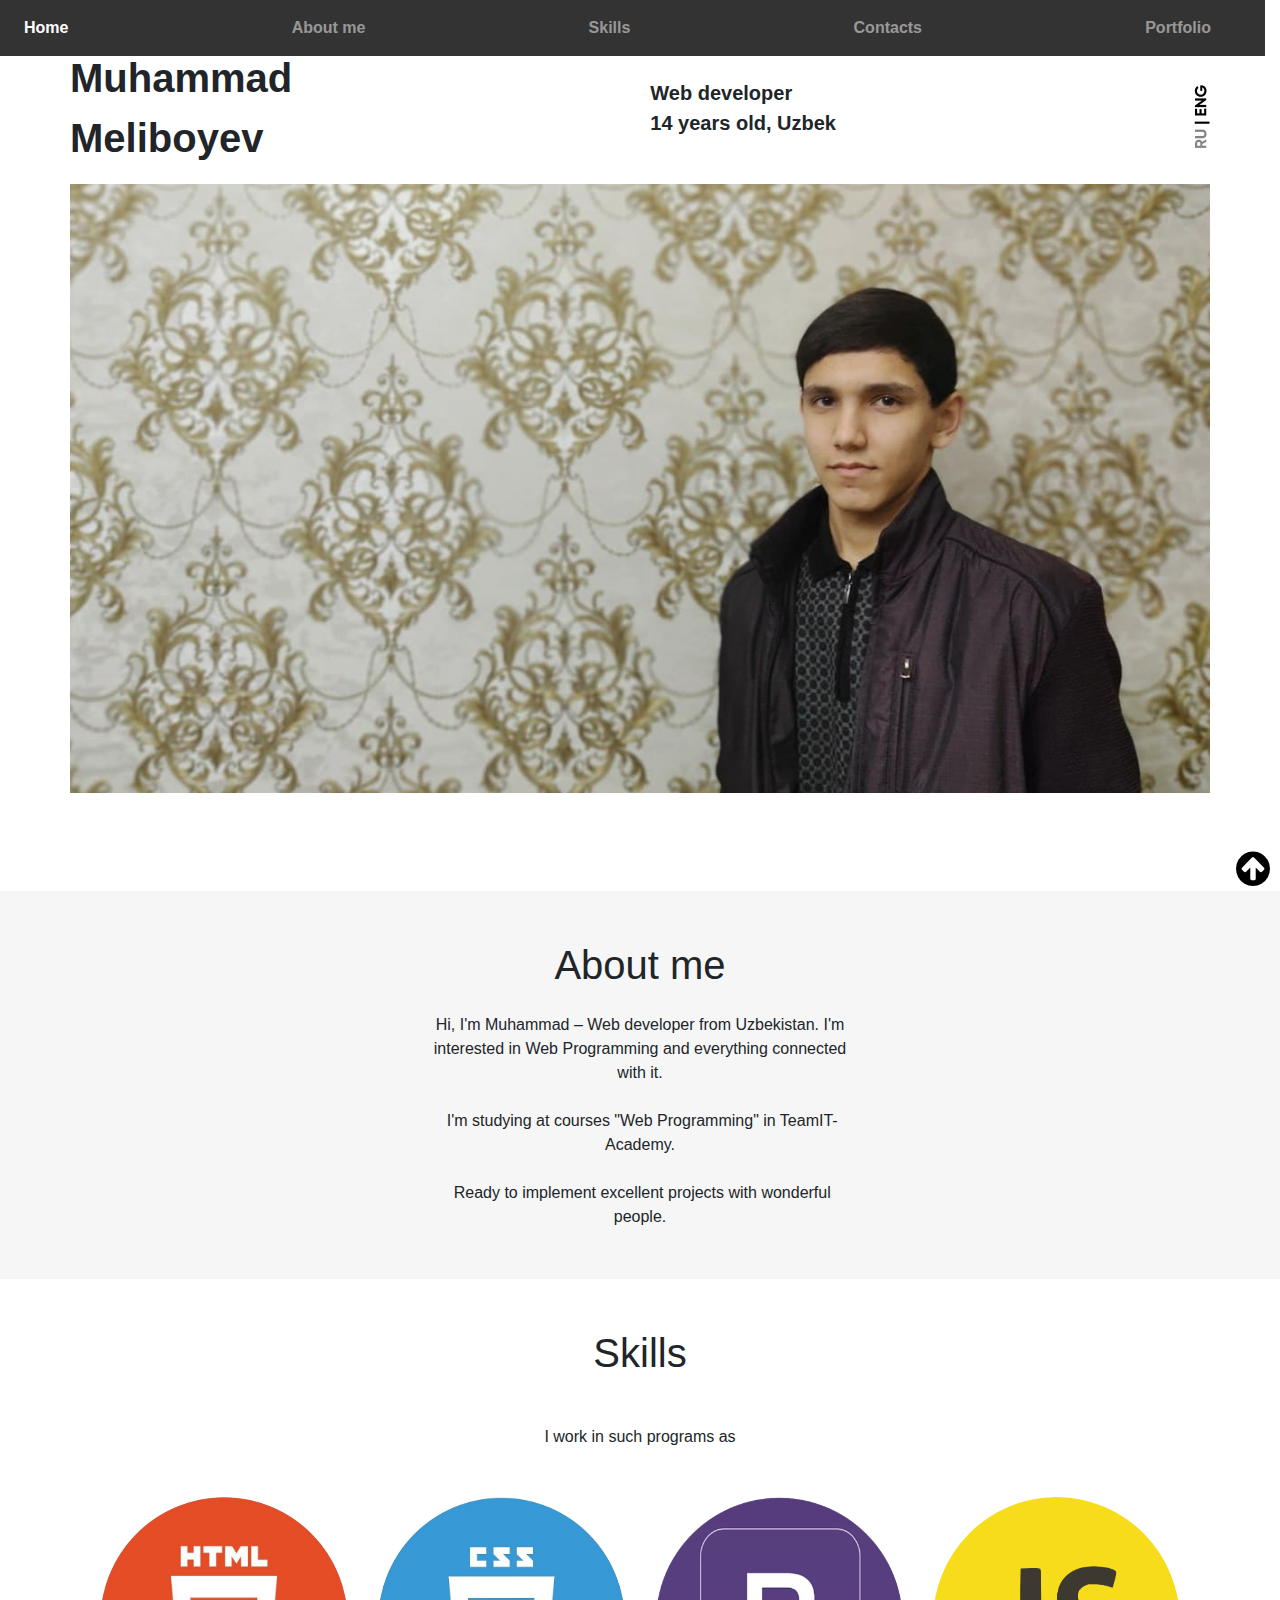
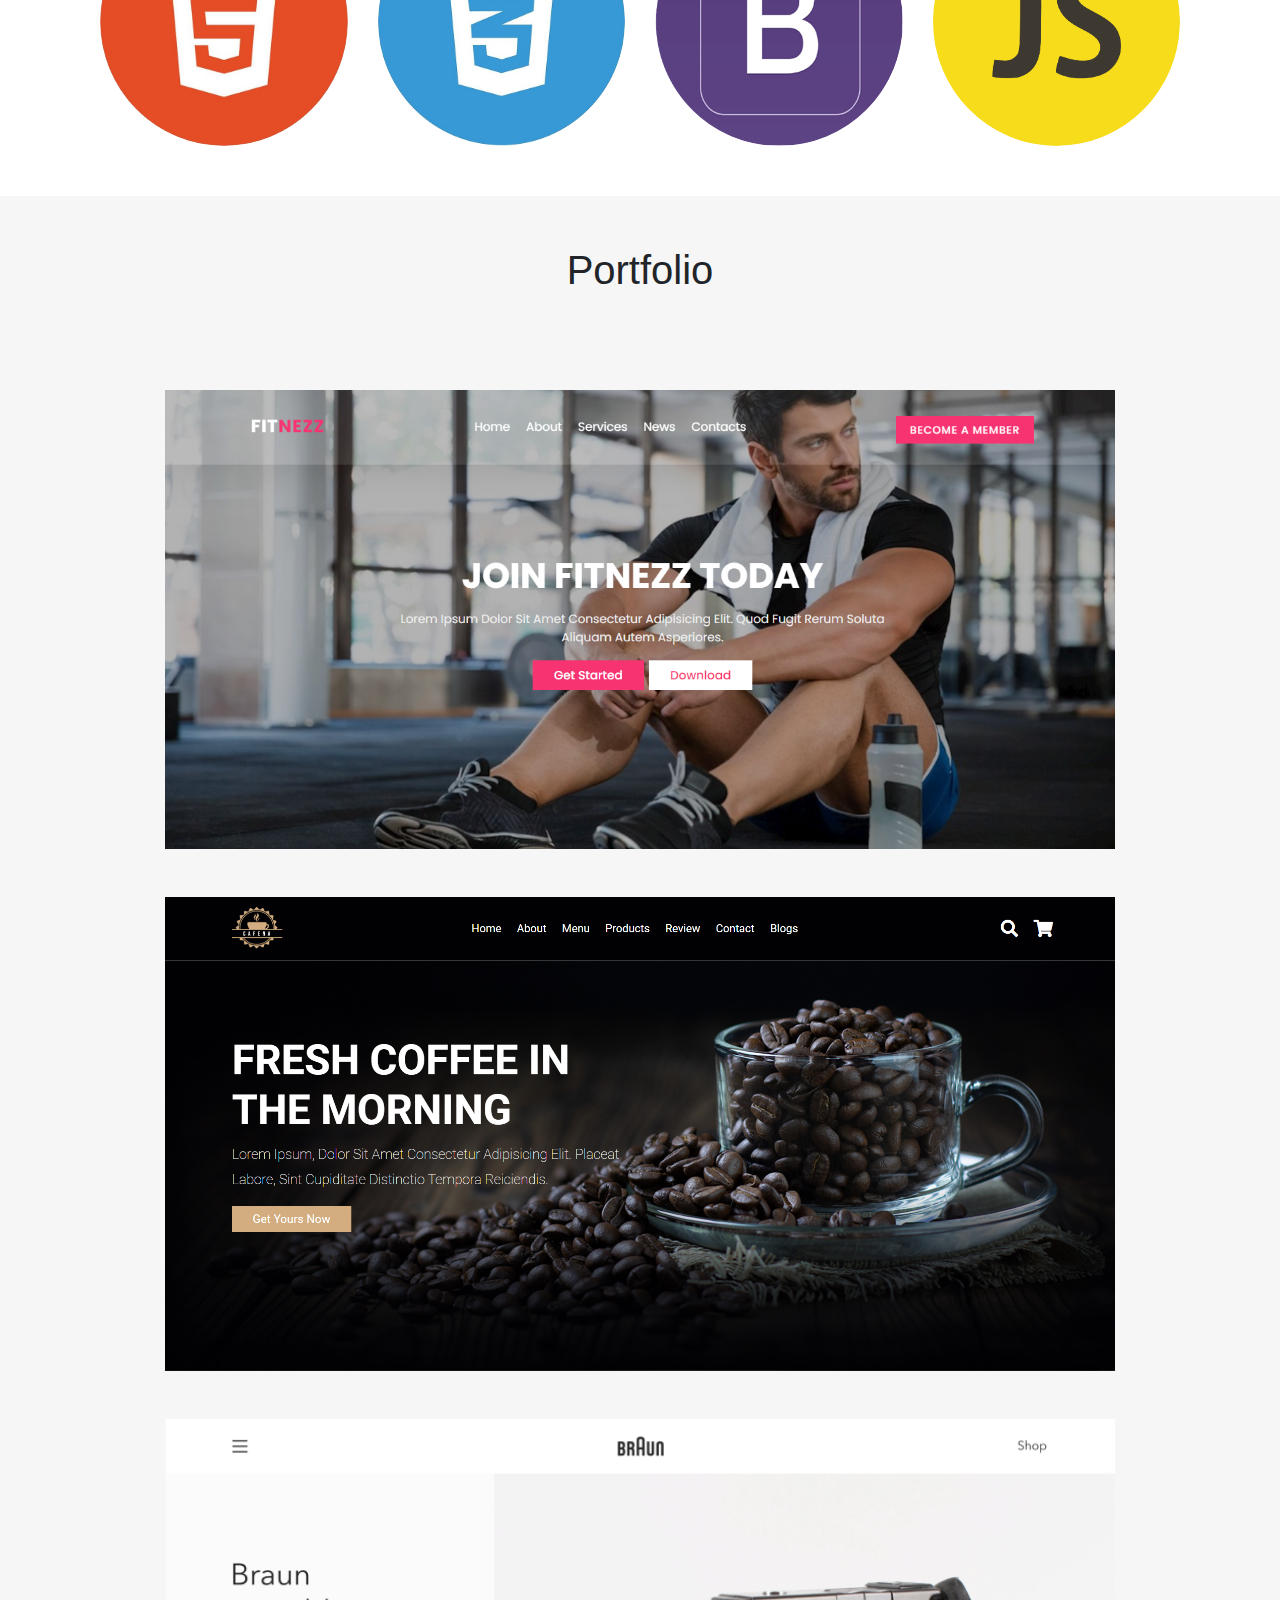
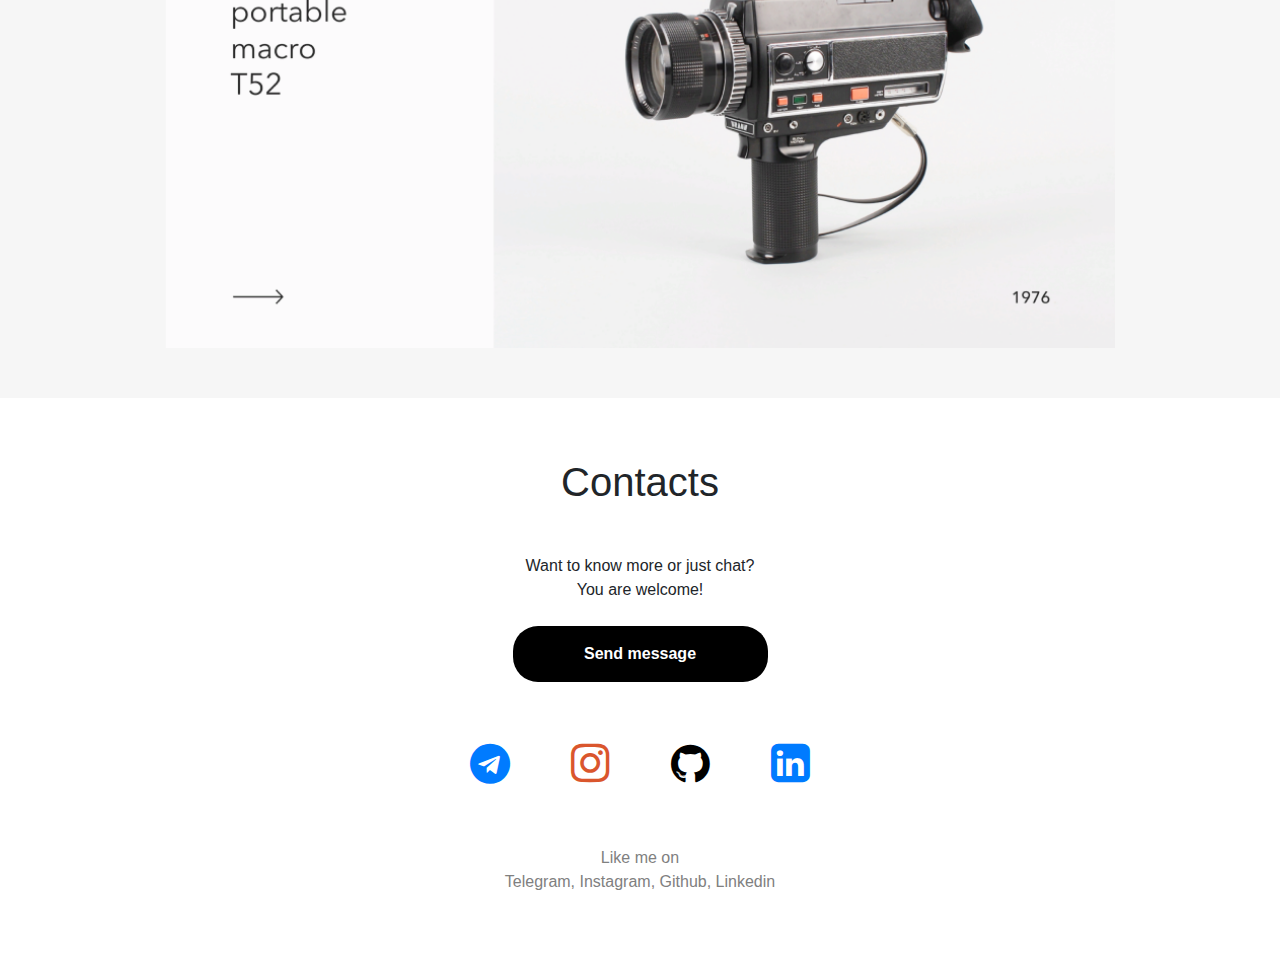
<file: index.html>
<!doctype html>
<html lang="en">

<head>
  <meta charset="utf-8">
  <meta name="viewport" content="width=device-width, initial-scale=1, shrink-to-fit=no">
  <link rel="stylesheet" href="./css/bootstrap.min.css">
  <link rel="stylesheet" href="./fonts/font-awesome.min.css">
  <link rel="stylesheet" href="./css/style.css">
  <link rel="icon" href="/photo_2021-11-23_21-48-38.jpg">
  <title>Portfolio Muhammad Meliboyev</title>
</head>

<body>
  <div class="strelka" style="position: fixed;right: 10px;bottom: 10px;z-index: 9;">
    <a href="#home"><i class="fa fa-arrow-circle-up"  style="font-size: 40px;color: black;" ></i></a>
  </div>
  <header id="home">
    <div class="container">
      <div class="row justify-content-between col-lg-12">
        <div class="navv d-flex col-lg-12 justify-content-center">
          <nav class="navbar navbar-expand-lg navbar-expand-md navbar-expand-sm navbar-dark col-lg-12"
            style="position: fixed;z-index: 10;background: #000;opacity: .8;">
            <button class="navbar-toggler" type="button" data-toggle="collapse" data-target="#navbarNavDropdown"
              aria-controls="navbarNavDropdown" aria-expanded="false" aria-label="Toggle navigation">
              <span class="navbar-toggler-icon"></span>
            </button>
            <div class="collapse navbar-collapse col-lg-12" id="navbarNavDropdown">
              <ul class="navbar-nav col-lg-12 justify-content-between">
                <li class="nav-item active">
                  <a class="nav-link" href="#">Home<span class="sr-only">(current)</span></a>
                </li>
                <li class="nav-item">
                  <a class="nav-link" href="#section">About me</a>
                </li>
                <li class="nav-item">
                  <a class="nav-link" href="#skills">Skills</a>
                </li>
                <li class="nav-item">
                  <a class="nav-link" href="#contacts">Contacts</a>
                </li>
                <li class="nav-item">
                  <a class="nav-link" href="#portfolio">Portfolio</a>
                </li>
              </ul>
            </div>
          </nav>
        </div>

      </div>
      <div style="margin-top: 100px;" class="row mt-5 align-items-center justify-content-between">
        <div class="blok">
          <p style="font-size: 40px; font-weight: 700;">Muhammad <br>Meliboyev</p>
        </div>
        <div class="blok">
          <p style="font-size: 20px; font-weight: 600;">Web developer<br>
            14 years old, Uzbek</p>
        </div>
        <div class="blok">
          <img src="./RU _ ENG (1).png" alt="">
        </div>
      </div>
      <div class="row">
        <img style="width: 100%; height: 100%;" src="./photo_2021-11-28_22-01-29.jpg" alt="">
      </div>
    </div>
  </header>

  <section class="mt-5">
    <div class="section_top" id="section">
      <div class="container">
        <h1 class="text-center">About me</h1>
        <p style="margin: auto;" class="col-lg-5 text-center mt-4">Hi, I'm Muhammad – Web developer from Uzbekistan.
          I'm interested in Web Programming and everything connected with it.</p>

        <p style="margin: auto;" class="col-lg-5 text-center mt-4"> I'm studying at courses "Web Programming" in
          TeamIT-Academy.</p>

        <p style="margin: auto;" class="col-lg-5 text-center mt-4"> Ready to implement excellent projects
          with wonderful people.</p>
      </div>
    </div>
    <div class="section_bottom" id="skills">
      <div class="container">
        <h1 class="text-center">Skills</h1>
        <p class="mt-5 text-center">I work in such programs as</p>
        <div class="row justify-content-center mt-5" style="margin: auto;">
          <div class="col-lg-3 col-md-4 col-sm-6 col-6">
            <img class="lgo" style="width: 100%; height: 100%;margin: auto;" src="/html5.jpg" alt="">
          </div>
          <div class="col-lg-3 col-md-4 col-sm-6 col-6">
            <img class="lgo" style="width: 100%; height: 100%;margin: auto;"
              src="/flat,750x,075,f-pad,750x1000,f8f8f8.u2.jpg" alt="">
          </div>
          <div class="col-lg-3 col-md-4 col-sm-6 col-6">
            <img class="lgo" style="width: 100%; height: 100%;margin: auto;" src="/bootstrap.png" alt="">
          </div>
          <div class="col-lg-3 col-md-4 col-sm-6 col-6">
            <img class="lgo" style="width: 100%; height: 100%;margin: auto;" src="/3a49c13b207c20bdf1fac243a9a8bc6b.png"
              alt="">
          </div>
        </div>
      </div>
    </div>
  </section>

  <main id="portfolio">
    <div class="container">
      <h1 style="text-align: center;">Portfolio</h1>
      <div class="row flex-column mt-5 justify-content-center">
        <div class="col-lg-10 mt-5 raasm" style="margin: auto; ">
           <a href="https://fitnezz-gym.netlify.app/"><img src="./fitnes.png" style="width: 100%; height: 100%;" alt=""></a>
        </div>
        <div class="col-lg-10 mt-5 raasm" style="margin: auto; ">
          <a href="https://caffena.netlify.app/"><img src="./cafena.png" style="width: 100%; height: 100%;" alt=""></a>
        </div>
        <div class="col-lg-10 mt-5 raasm" style="margin: auto; ">
          <img src="./reebok_web (1).png" style="width: 100%; height: 100%;" alt="">
        </div>
      </div>
    </div>
  </main>

  <footer id="contacts">
    <div class="container">
      <h1 class="text-center">Contacts</h1>
      <p class="text-center mt-5">Want to know more or just chat? <br>
        You are welcome!</p>
      <div class="row mt-4 justify-content-center">
        <a class="col-lg-3 col-md-4 col-sm-6 col-8" href="./contact.html" style="margin: auto;">
          <button class="knopka btn col-lg-12 col-md-12 col-sm-12 col-12" style="margin: auto;">Send
            message</button>
        </a>
      </div>
      <div class="row mt-5 col-lg-4 justify-content-between align-items-center" style="margin: auto;">
        <a href=" https://t.me/muhammad_meliboyev"><i style="font-size: 40px;" class="fa fa-telegram"></i></a>
        <a href="https://www.instagram.com/muhammad_meliboyev/" style="font-size: 45px; color: rgb(218, 86, 45);"><i
            class="fa fa-instagram"></i></a>
        <a href="https://github.com/muhammadmeliboyev"><i class="fa fa-github"
            style="font-size: 45px; color:black;"></i></a>
        <a href="https://www.linkedin.com/in/mukhammad-ali-23ba85226" style="font-size: 45px;"><i
            class="fa fa-linkedin-square"></i></a>
      </div>
      <p style="color: grey; text-align: center;" class="mt-5"> Like me on <br>
        Telegram, Instagram, Github, Linkedin</p>
    </div>
  </footer>






  <script src="./js/jquery.min.js"></script>
  <script src="./js/poper.min.js"></script>
  <script src="./js/bootstrap.min.js"></script>

  <!-- Option 2: jQuery, Popper.js, and Bootstrap JS
    <script src="https://code.jquery.com/jquery-3.5.1.slim.min.js" integrity="sha384-DfXdz2htPH0lsSSs5nCTpuj/zy4C+OGpamoFVy38MVBnE+IbbVYUew+OrCXaRkfj" crossorigin="anonymous"></script>
    <script src="https://cdn.jsdelivr.net/npm/popper.js@1.16.1/dist/umd/popper.min.js" integrity="sha384-9/reFTGAW83EW2RDu2S0VKaIzap3H66lZH81PoYlFhbGU+6BZp6G7niu735Sk7lN" crossorigin="anonymous"></script>
    <script src="https://cdn.jsdelivr.net/npm/bootstrap@4.5.3/dist/js/bootstrap.min.js" integrity="sha384-w1Q4orYjBQndcko6MimVbzY0tgp4pWB4lZ7lr30WKz0vr/aWKhXdBNmNb5D92v7s" crossorigin="anonymous"></script>
    -->
</body>

</html>
</file>
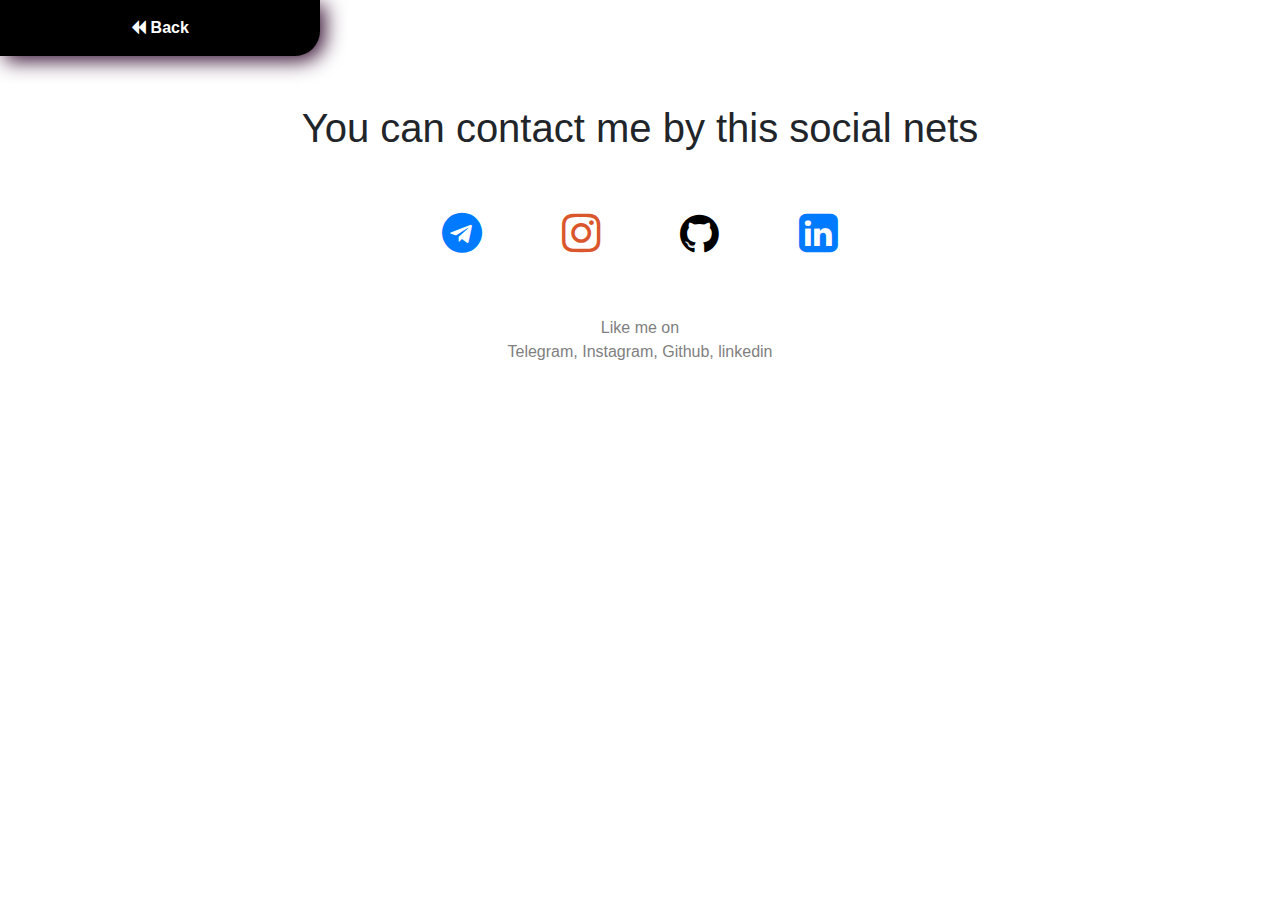
<file: contact.html>
<!DOCTYPE html>
<html lang="en">
<head>
    <meta charset="UTF-8">
    <meta http-equiv="X-UA-Compatible" content="IE=edge">
    <meta name="viewport" content="width=device-width, initial-scale=1.0">
    <link rel="stylesheet" href="./css/bootstrap.min.css">
    <link rel="stylesheet" href="./fonts/font-awesome.min.css">
    <link rel="stylesheet" href="./css/style.css">
    <title>Document</title>
</head>
<body>
    <a href="/index.html"><button class="knopkaa btn col-3 " style="margin: auto;"><i class="fa fa-backward"></i> Back</button></a>
    <h1 style="text-align: center;" class="mt-5">You can contact me by this social nets</h1>
    <div class="row mt-5 col-lg-4 justify-content-between align-items-center" style="margin: auto;">
        <a href=" https://t.me/muhammad_meliboyev"><i style="font-size: 40px;" class="fa fa-telegram"></i></a>
        <a href="https://www.instagram.com/muhammad_meliboyev/" style="font-size: 45px; color: rgb(218, 86, 45);"><i
            class="fa fa-instagram"></i></a>
        <a href="https://github.com/muhammadmeliboyev"><i class="fa fa-github"
            style="font-size: 45px; color:black;"></i></a>
        <a href="https://www.linkedin.com/in/mukhammad-ali-23ba85226" style="font-size: 45px;"><i
            class="fa fa-linkedin-square"></i></a>
      </div>
      <p style="color: grey; text-align: center;" class="mt-5"> Like me on <br>
        Telegram, Instagram, Github, linkedin</p>


        <script src="./js/jquery.min.js"></script>
        <script src="./js/poper.min.js"></script>
        <script src="./js/bootstrap.min.js"></script>


</body>
</html>
</file>
<file: css/style.css>
* {
  margin: 0%;
  padding: 0%;
  box-sizing: border-box;
  list-style: none;
  text-decoration: none;
}

html{
  scroll-behavior: smooth;
}

.nav-link{
  font-weight: 700;
  color: white;
  opacity: 1 !important;
}

header{
  padding-bottom: 50px;
}

.section_top{
  background: #F6F6F6;
  padding-top: 50px;
  padding-bottom: 50px;
}

.section_bottom{
  padding-top: 50px;
  padding-bottom: 50px;
}

main{
  background: #F6F6F6;
  padding-top: 50px;
  padding-bottom: 50px;
}

.raasm{
  transition: .5s;
  padding: 0;
}

.raasm:hover{
  transform: scale(105%);
  cursor: pointer;
  box-shadow: 10px 10px 50px black;
}

footer{
  padding-top: 60px;
  padding-bottom: 60px;
}

.knopka{
  border-radius: 25px;
  background: #000;
  padding: 15px 0;
  color: white;
  font-weight: 600;
}

.knopka:hover{
  box-shadow: 5px 5px 20px rgb(54, 16, 51);
  color: white;
}

.lgo:hover{
  transform: scale(105%);
  box-shadow: 10px 10px 50px black;
}

.lgo{
  border-radius: 50%;
  transition: .5s;
}

.knopkaa{
  border-radius: 25px;
  border-top-left-radius: 0;
  border-bottom-left-radius: 0;
  border-top-right-radius: 0;
  background: #000;
  padding: 15px 0;
  color: white;
  font-weight: 600;
}

.knopkaa:hover{
  box-shadow: 5px 5px 20px rgb(54, 16, 51);
  color: white;
}

.fa-arrow-circle-up{
   transition: .5s;
}

.fa-arrow-circle-up:hover{
  transform: scale(130%);
}

.strelka:hover{
  animation: animate .5s linear infinite;
}

@keyframes animate{
  0%{
    transform: translateY(0);
  }
  50%{
    transform: translateY(-10px);
  }
  100%{
    transform: translateY(0);
  }
}
</file>
